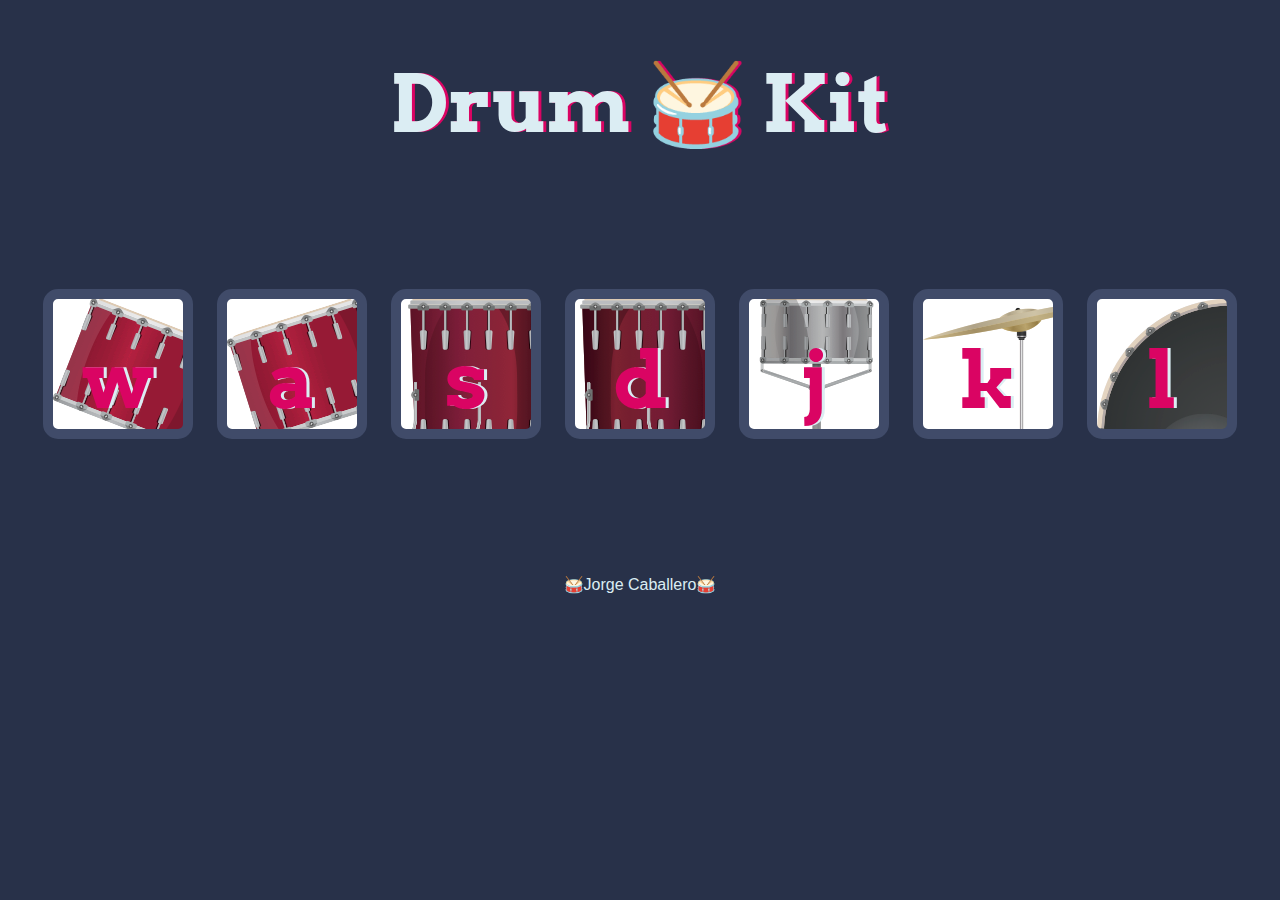
<file: assets/projects/Drum Kit/index.html>
<!DOCTYPE html>
<html lang="en" dir="ltr">

<head>
  <meta charset="utf-8">
  <title>Drum Kit</title>
  <link rel="stylesheet" href="styles.css">
  <link href="https://fonts.googleapis.com/css?family=Arvo" rel="stylesheet">
</head>

<body>
  <h1 id="title">Drum 🥁 Kit</h1>
  <div class="set">
    <button class="w drum">w</button>
    <button class="a drum">a</button>
    <button class="s drum">s</button>
    <button class="d drum">d</button>
    <button class="j drum">j</button>
    <button class="k drum">k</button>
    <button class="l drum">l</button>
  </div>


<script src="index.js" charset="utf-8"></script>

<footer>
  🥁Jorge Caballero🥁
</footer>
</body>
</html>
</file>
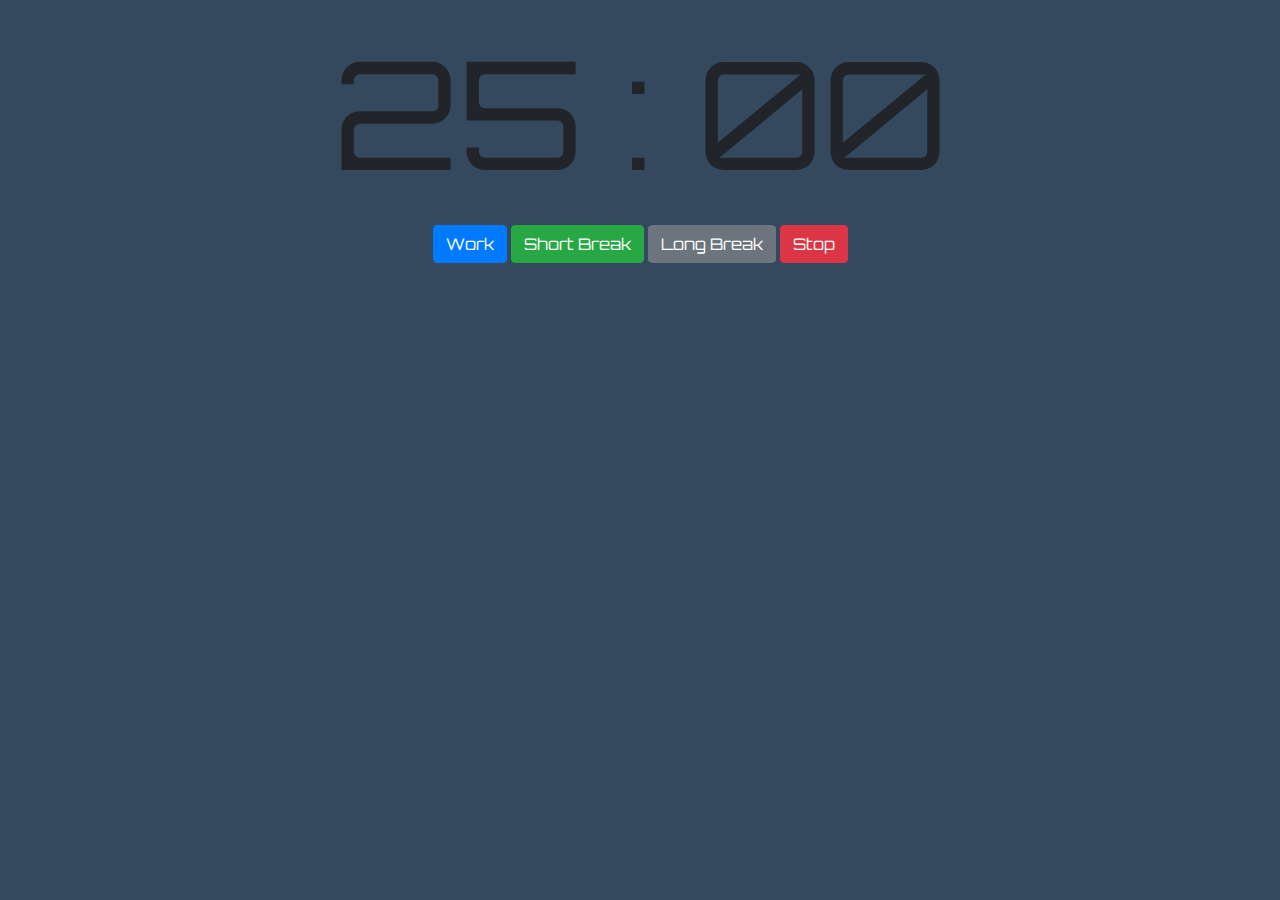
<file: assets/projects/Pomodoro/index.html>
<!DOCTYPE html>
<html lang="en">
<head>
    <meta charset="UTF-8">
    <meta name="viewport" content="width=device-width, initial-scale=1.0">
    <title>Pomodoro App</title>
    <script src="https://ajax.googleapis.com/ajax/libs/jquery/3.4.1/jquery.min.js"></script>
    <link rel="stylesheet" href="https://stackpath.bootstrapcdn.com/bootstrap/4.4.1/css/bootstrap.min.css" integrity="sha384-Vkoo8x4CGsO3+Hhxv8T/Q5PaXtkKtu6ug5TOeNV6gBiFeWPGFN9MuhOf23Q9Ifjh" crossorigin="anonymous">
    <link href="https://fonts.googleapis.com/css?family=Orbitron&display=swap" rel="stylesheet">
    <link rel="stylesheet" href="./assets/styles.css">

</head>
<!-- This is a Pomodoro App that I will use for studying/homework/tasks -->
<body>
    <div id="pomodoro-app" class="container">
        <div id="container">
          <div id="timer">
            <div id="time">
              <span id="minutes">25</span>
              <span id="colon">:</span>
              <span id="seconds">00</span>
            </div>
            <div id="filler"></div>
          </div>
      
          <div id="buttons" class="">
            <button id="work" type="button" class="btn btn-primary">Work</button>
            <button id="shortBreak" type="button" class="btn btn-success">Short Break</button>
            <button id="longBreak" type="button" class="btn btn-secondary">Long Break</button>
            <button id="stop" type="button" class="btn btn-danger">Stop</button>
          </div>
        </div>
      </div>
      <script src="index.js"></script>
</body>
</html>
</file>
<file: assets/projects/Drum Kit/styles.css>
body {
  text-align: center;
  background-color: #283149;
}

h1 {
  font-size: 5rem;
  color: #DBEDF3;
  font-family: "Arvo", cursive;
  text-shadow: 3px 0 #DA0463;

}

footer {
  color: #DBEDF3;
  font-family: sans-serif;
}

.w {
  background-image: url("images/tom1.png");
}

.a {
  background-image: url("images/tom2.png");
}

.s {
  background-image: url("images/tom3.png");
}

.d {
  background-image: url("images/tom4.png");
}

.j {
  background-image: url("images/snare.png");
}

.k {
  background-image: url("images/crash.png");
}

.l {
  background-image: url("images/kick.png");
}

.set {
  margin: 10% auto;
}

.pressed {
  box-shadow: 0 3px 4px 0 #DBEDF3;
  opacity: 0.5;
}

.red {
  color: red;
}

.drum {
  outline: none;
  border: 10px solid #404B69;
  font-size: 5rem;
  font-family: 'Arvo', cursive;
  line-height: 2;
  font-weight: 900;
  color: #DA0463;
  text-shadow: 3px 0 #DBEDF3;
  border-radius: 15px;
  display: inline-block;
  width: 150px;
  height: 150px;
  text-align: center;
  margin: 10px;
  background-color: white;
}
</file>
<file: assets/projects/Pomodoro/assets/styles.css>
/* #container{
    border:1px solid #333;
    border-radius :20px;
    width:400px;
    margin:20px auto;
    padding:20px;
    text-align:center;
    background : #333;
  }
  
  #timer{ 
    color:#f00; 
    font-size:50px; 
    margin:10px auto;
    border : 5px solid red;
    border-radius:50%;
    width:200px;
    height:200px;
    overflow:hidden;
    position:relative;
    -webkit-user-select: none;
    -moz-user-select: none;
    -ms-user-select: none;
    user-select: none;
    cursor:default;
  }
  
  #time{
    margin-top:70px;
    z-index : 1;
    position:relative;
  }
  
  #filler{
    background : #ddffcc;
    height: 0px;
    width: 200px;
    position:absolute;
    bottom:0;
  }
  
  #buttons button { 
    background:#4da6ff; 
    border:none; 
    color:#fff; 
    cursor:pointer; 
    padding:5px; 
    width:90px; 
    margin:10px auto;
    font-size:14px;
    height : 50px;
    border-radius : 50px;
  }
  
  #buttons button#shortBreak{
    background : #0c0;
  }
  
  #buttons button#longBreak{
    background : #080;
  }
  
  #buttons button#stop{
    background : #f00;
  } */

 body {
    font-family: 'Orbitron', sans-serif;
    background-color: #34495e;
    text-align: center;
    justify-content: center;
 }

#time{
  font-size: 150px;
}
</file>
